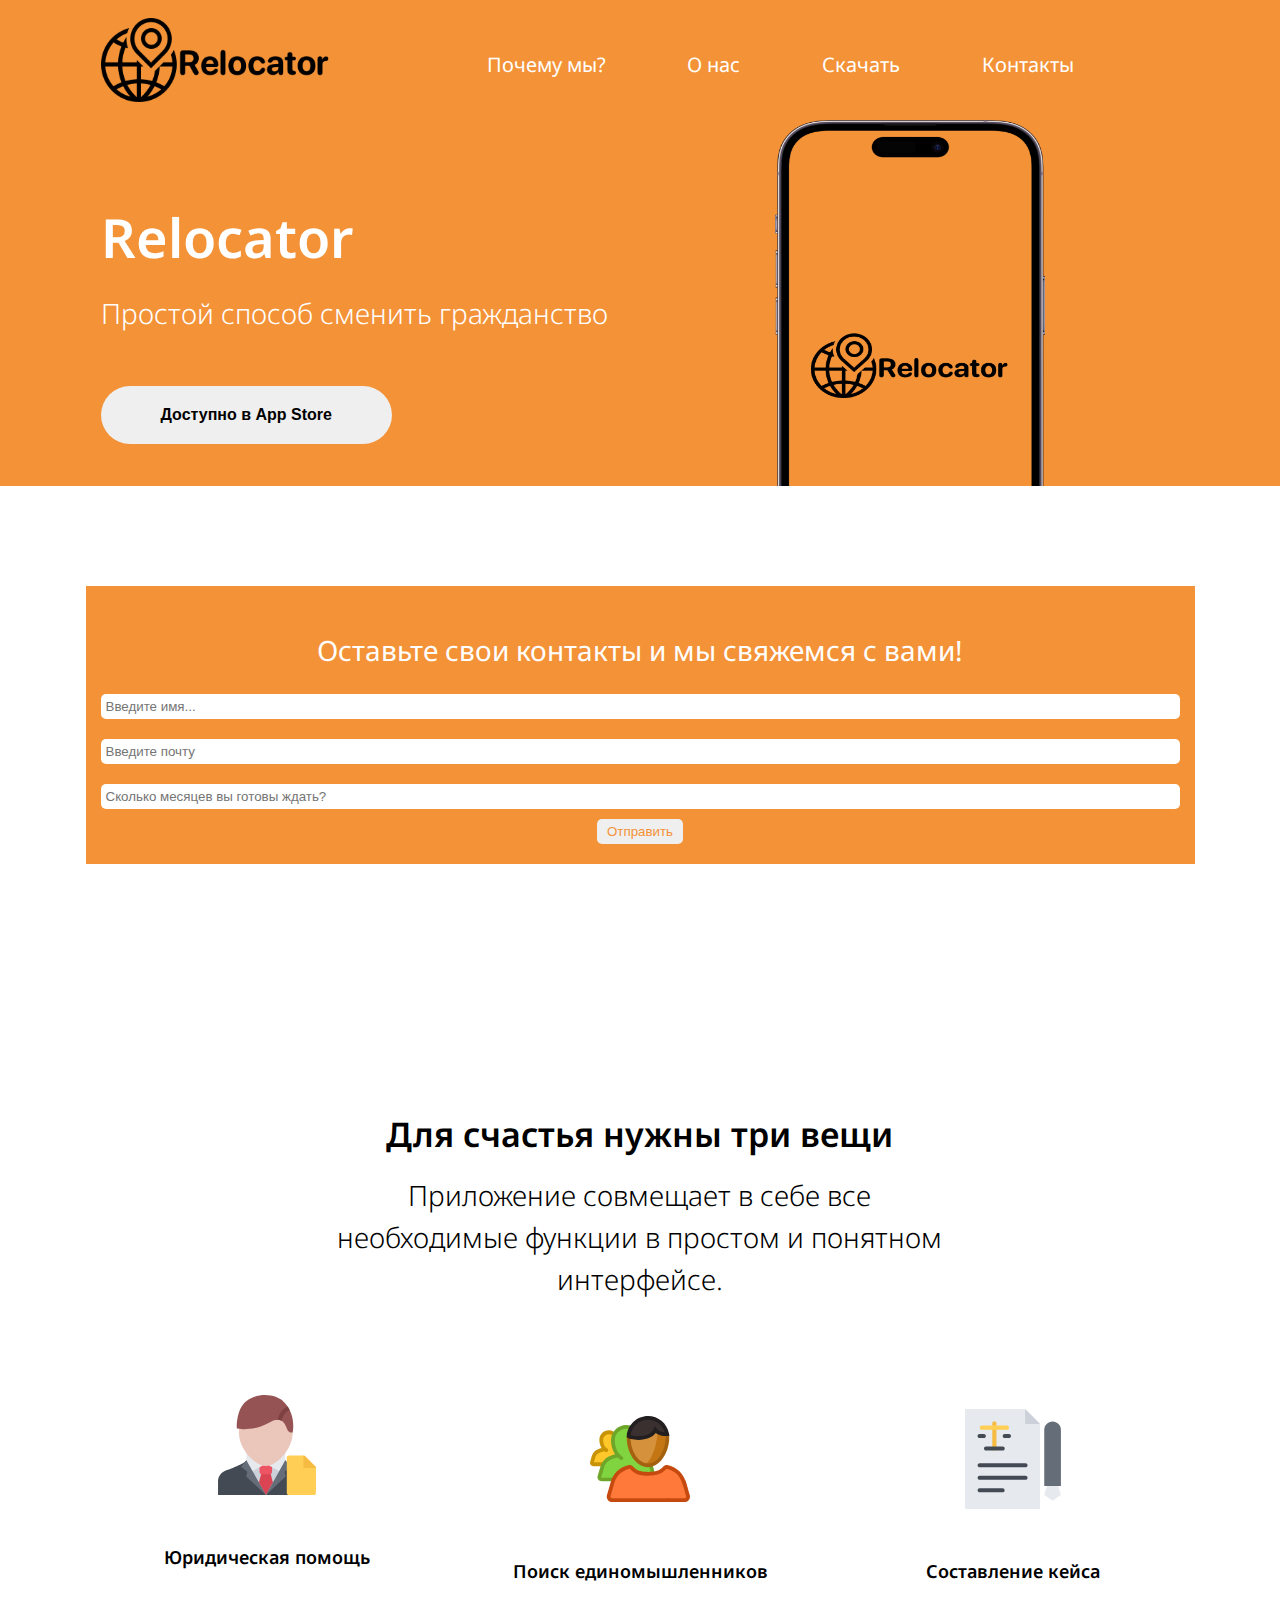
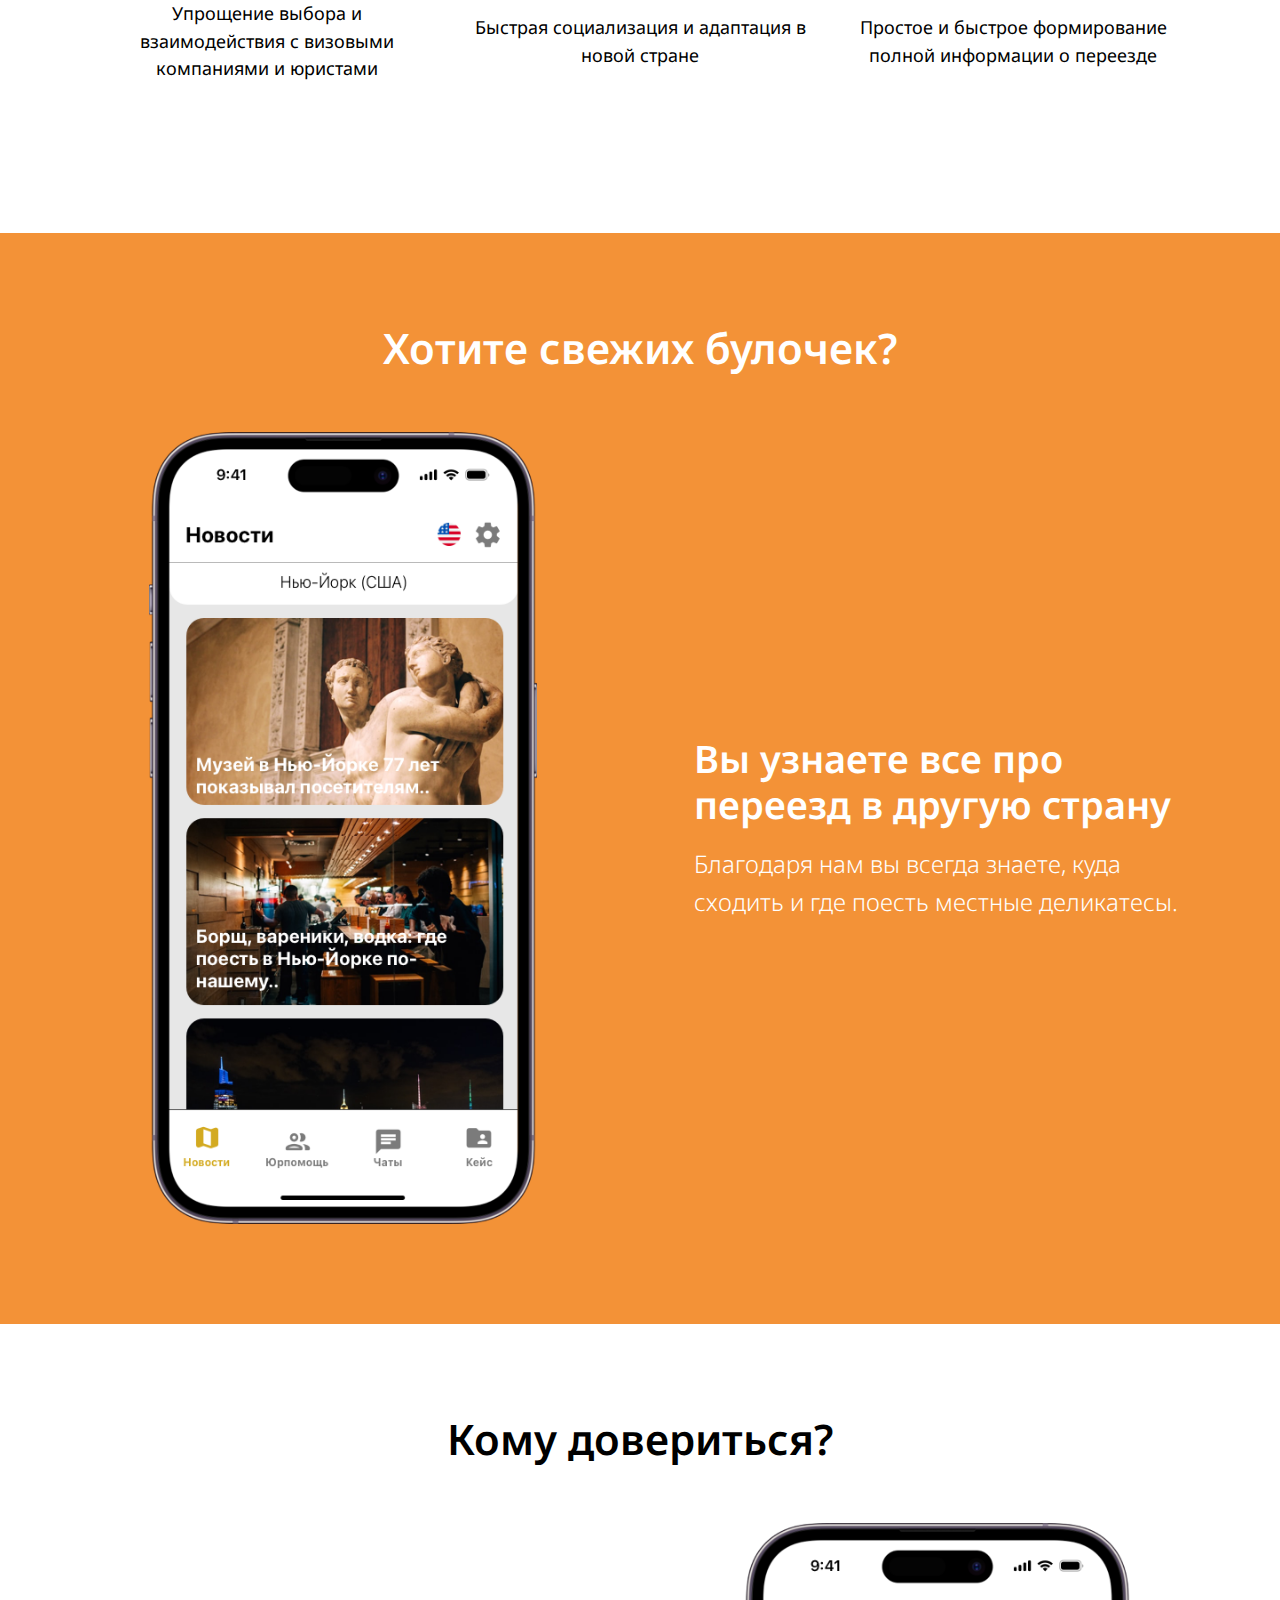
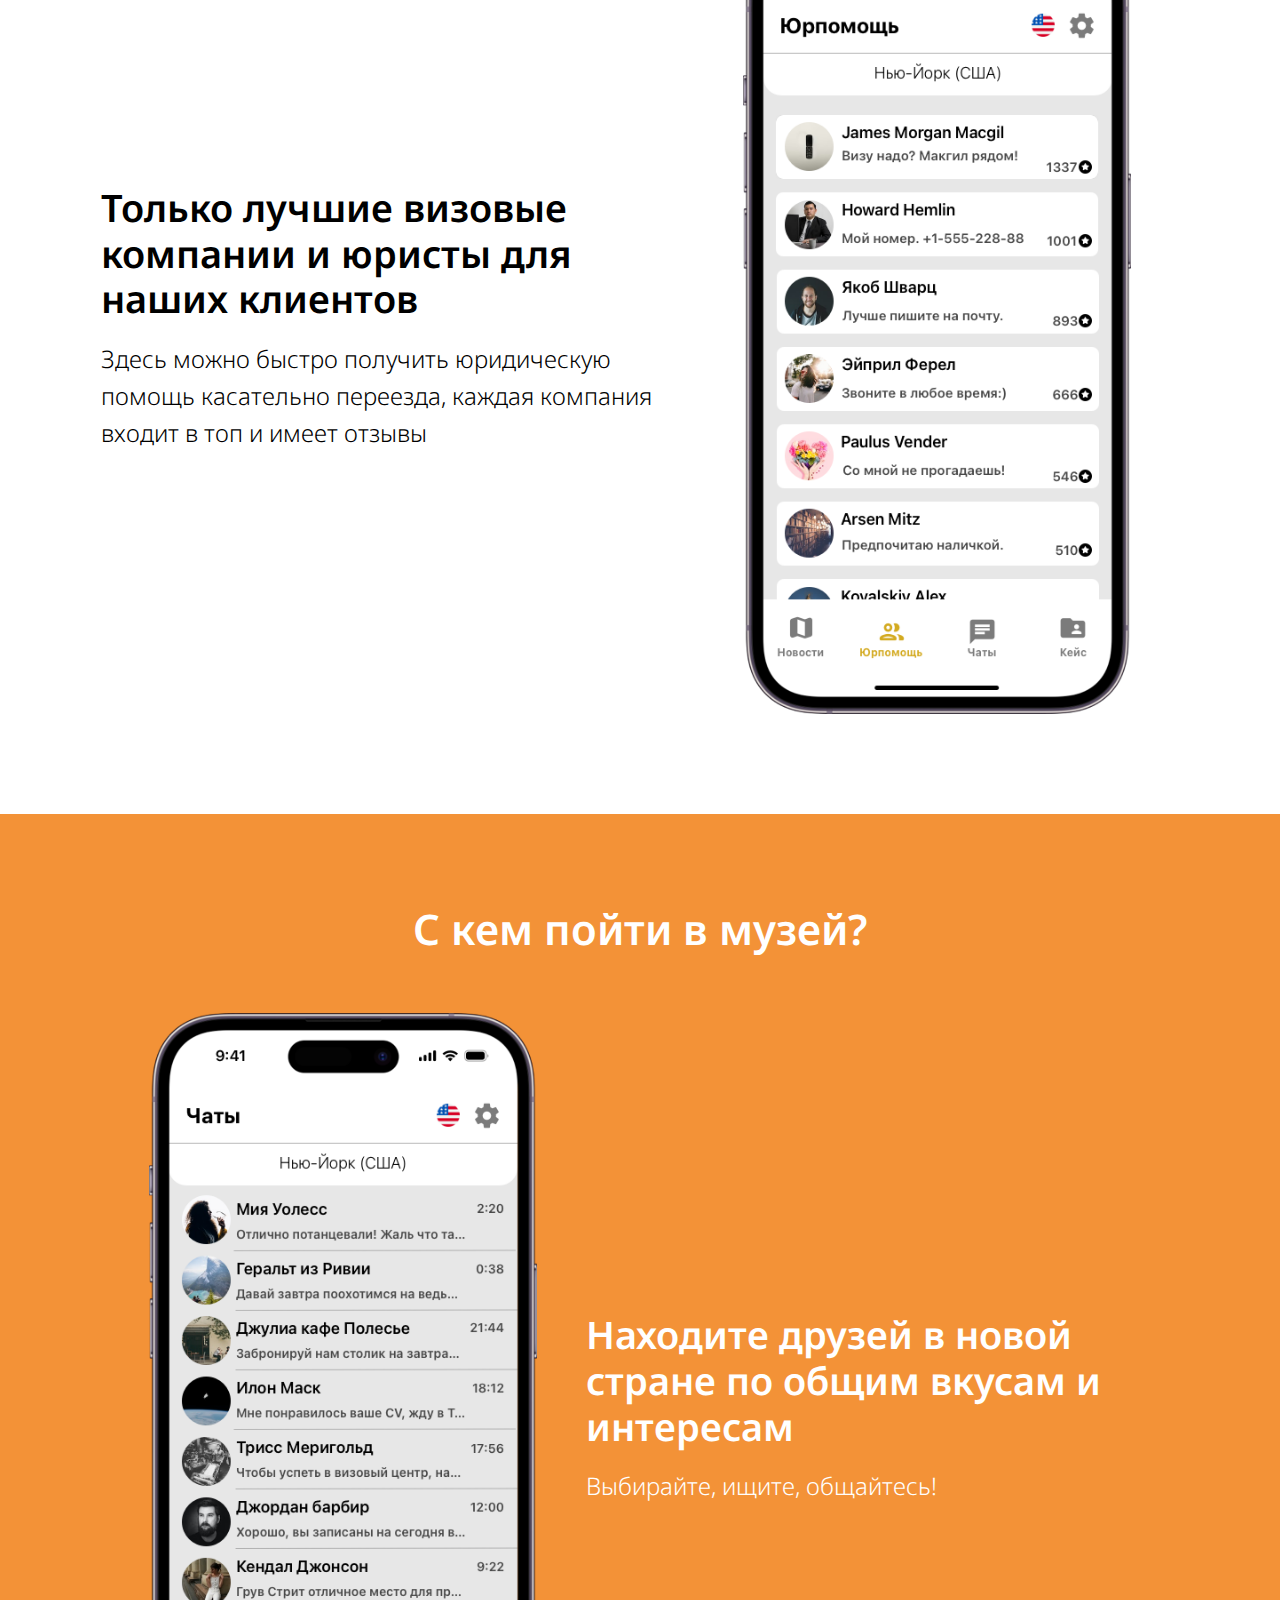
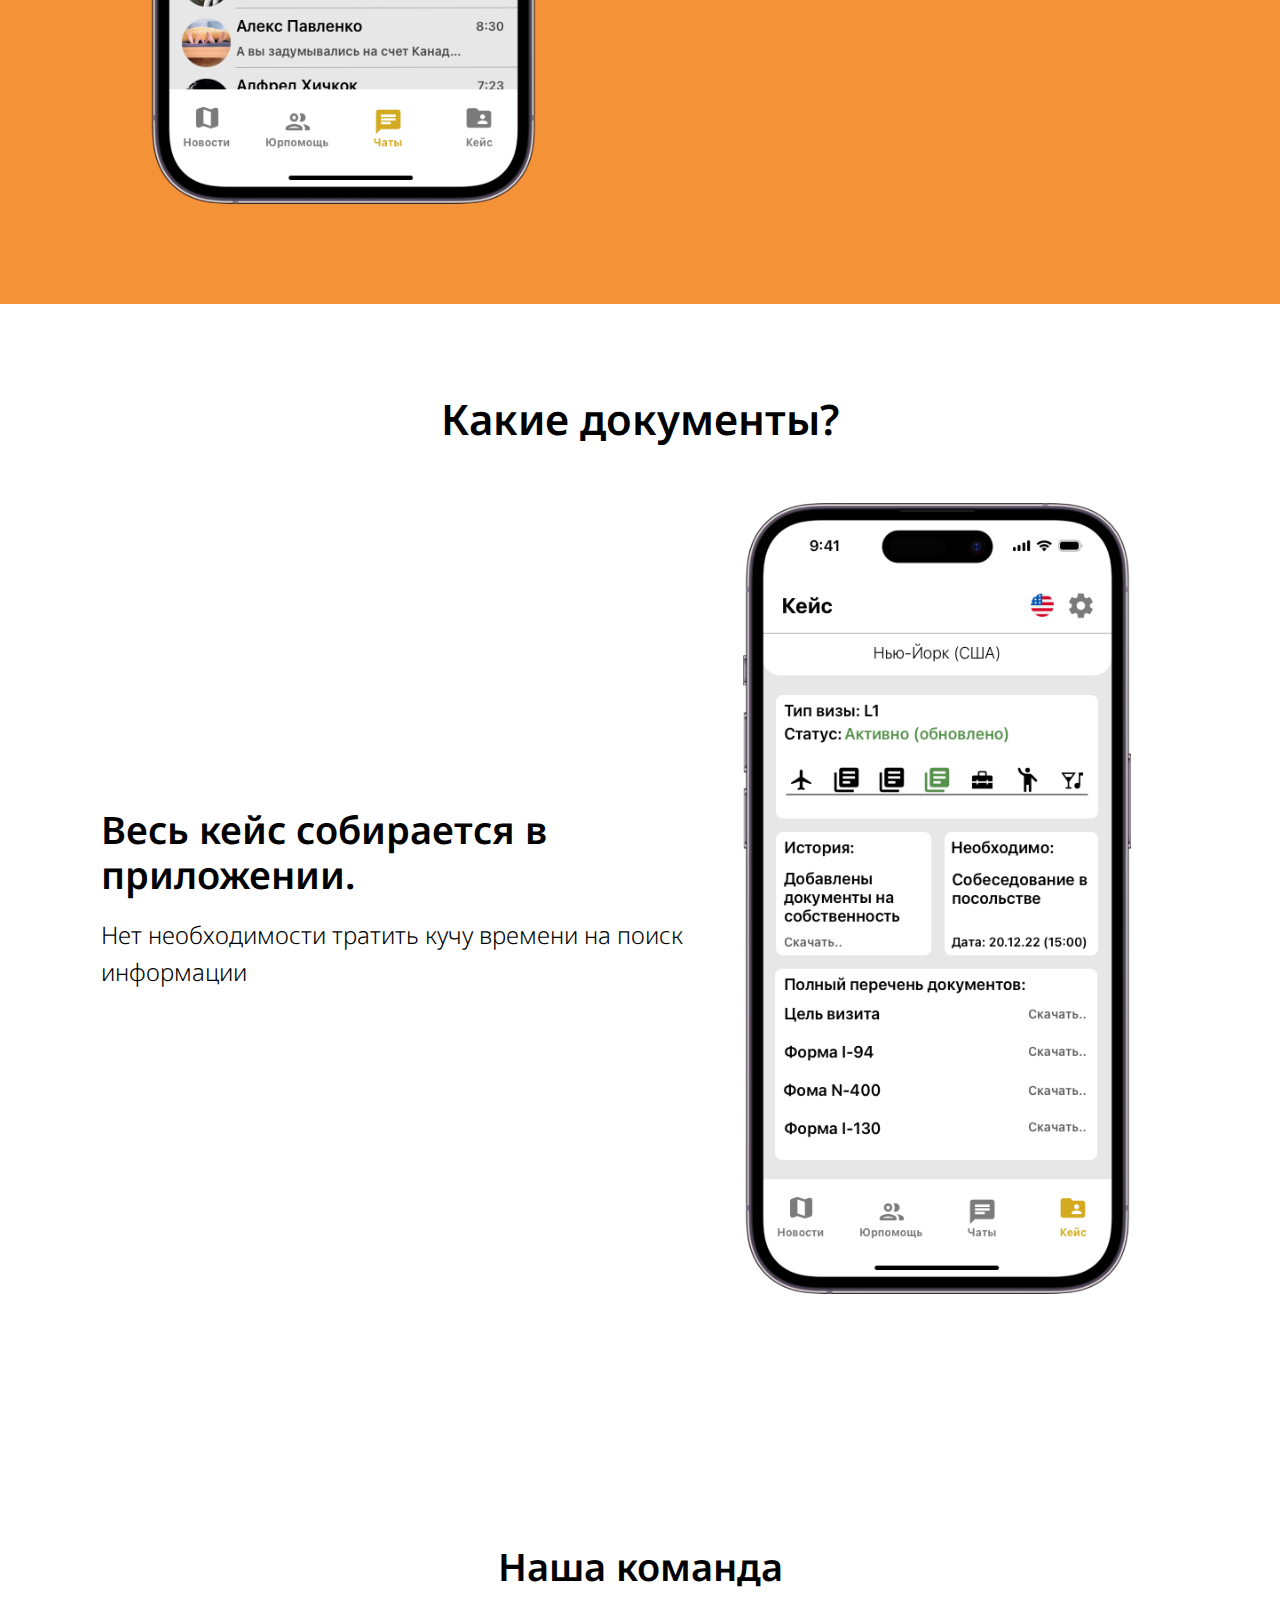
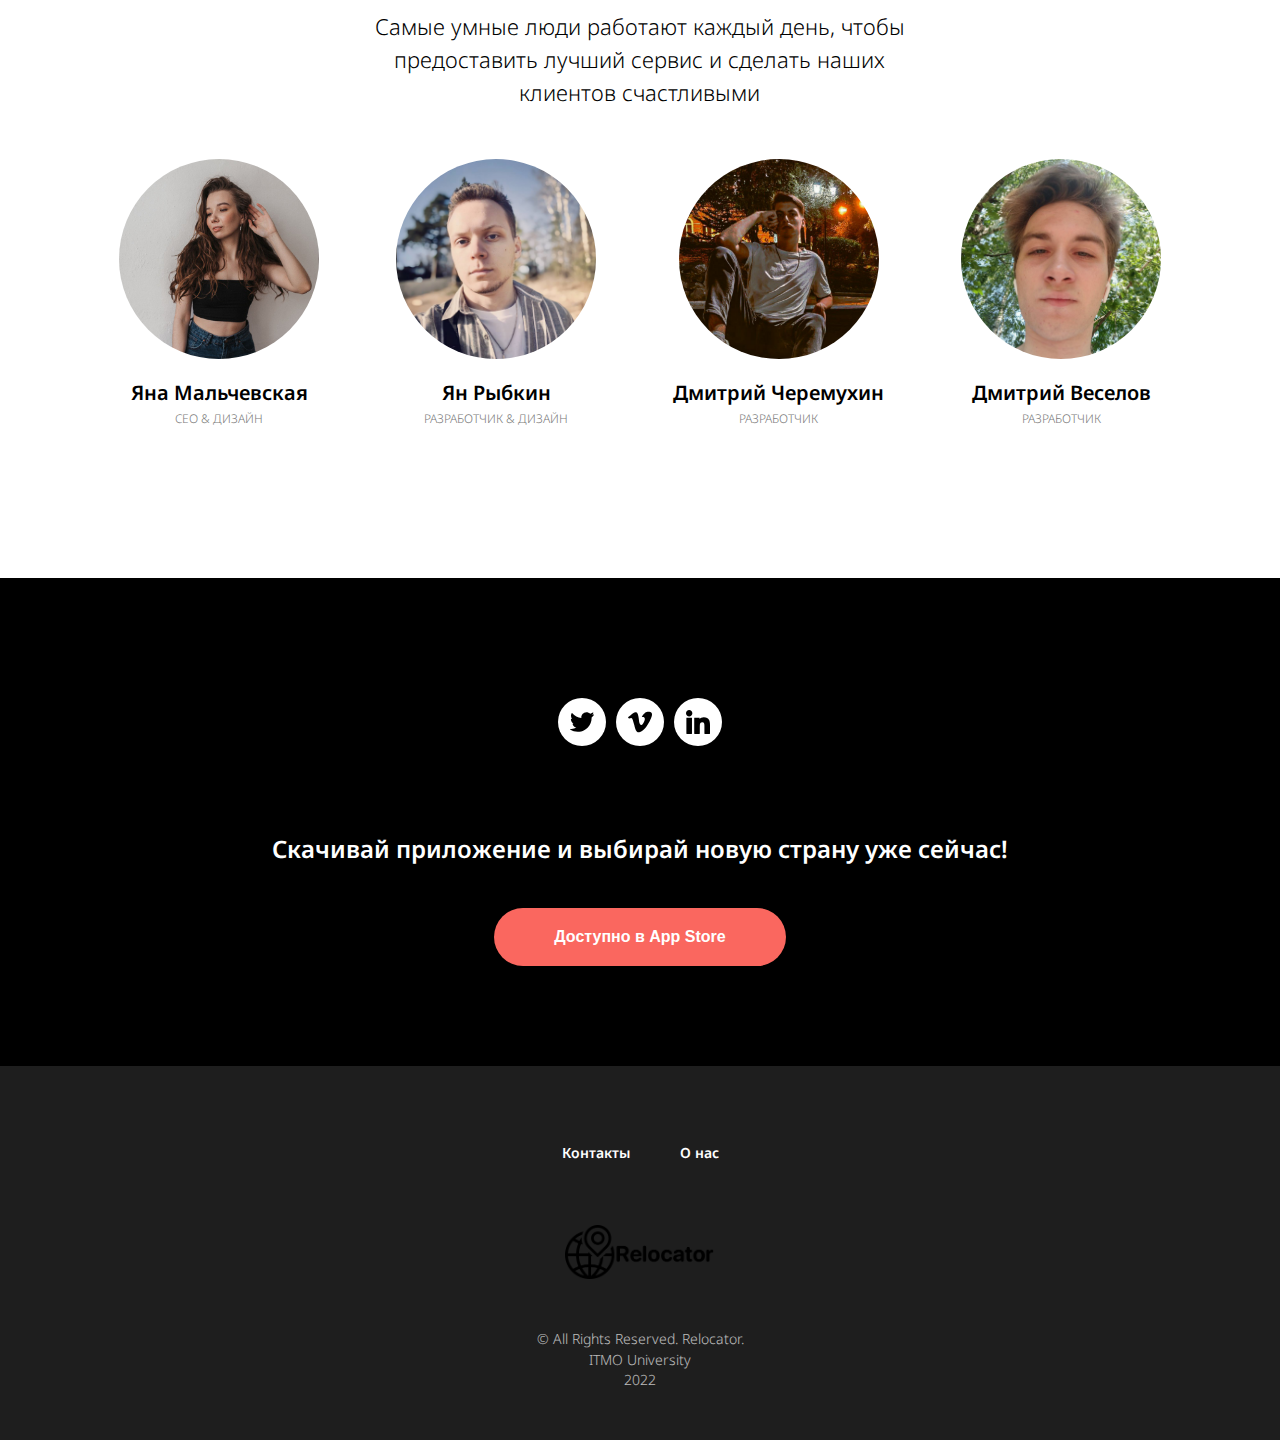
<file: index.html>
<!DOCTYPE html>
<html>
<head>
    <meta charset="UTF-8">
    <meta name="viewport" content="width=device-width, initial-scale=1.0">
    <link href="https://fonts.googleapis.com/css?family=Noto+Sans:300,regular,600" rel="stylesheet" />
    <link rel="stylesheet" href="css/styles.css">
    <link rel="stylesheet" href="css/media.css">
    <link rel="stylesheet" href="css/fonts.css">
    <link rel="icon" href="images/favicon.ico">
    <title>Relocator</title>
</head>
<body>
    <div class="wrapper">
        <header class="header">
            <div class="header__container">
                <a href="" class="header__logo">
                    <img src="images/logo.png" alt="Relocator logo">
                </a>
                <nav role="navigation" class="header__navigation">
                    <div id="menuToggle" class="header-nav__toggle">
                        <input type="checkbox">
                        <span></span>
                        <span></span>
                        <span></span>
                        
                    </div>
                    <div class="header-nav__items">
                        <a href="#functions" class="header-nav__item slide-effect">Почему мы?</a>
                        <a href="#teammates" class="header-nav__item slide-effect">О нас</a>
                        <a href="#download" class="header-nav__item slide-effect">Скачать</a>
                        <a href="#contact" class="header-nav__item slide-effect">Контакты</a>
                    </div>
                    
                </nav>
            </div>
        </header>
        <main class="page">
            
            <div class="first-screen">
                <div class="first-screen__container">
                    <div class="first-screen__textblock">
                        <h1 class="first-screen__header">
                            Relocator
                        </h1>
                        <p class="first-screen__desc">
                            Простой способ сменить гражданство
                        </p>
                        <button class="first-screen__btn btn">
                            Доступно в App Store
                        </button>
                    </div>
                    <div class="first-screen__image">
                        <img src="images/relocator.png" alt="App with logo">
                    </div>
                </div>
            </div>
            <div class="attack">
                <div class="attack__container">
                    <h3 class="attack__header">
                        Оставьте свои контакты и мы свяжемся с вами!
                    </h3>
                    <form action="https://di-ch.github.io/relocator/" class="attack__form">
                        <input type="text" class="attack__input" placeholder="Введите имя...">
                        <input type="text" class="attack__input" placeholder="Введите почту">
                        <input type="text" class="attack__input" placeholder="Сколько месяцев вы готовы ждать?">
                        <button class="attack__button">
                            Отправить
                        </button>
                        
                    </form>
                </div>
            </div>
            <div class="functions">
                <div class="functions__container">
                    <div class="functions__textblock">
                        <h2 class="functions__header">
                            Для счастья нужны три вещи
                        </h2>
                        <p class="functions__desc">
                            Приложение совмещает в себе все 
                            необходимые функции в простом и понятном интерфейсе.
                        </p>
                    </div>
                    <div class="functions__cards">
                        <div class="functions__card">
                            <div class="functions-card__img">
                                <img src="images/lawyer-svgrepo-com.svg" alt="lawyer icon">
                            </div>
                            <h3 class="functions-card__header">
                                Юридическая помощь
                            </h3>
                            <p class="functions-card__desc">
                                Упрощение выбора и взаимодействия с визовыми компаниями и юристами
                            </p>
                        </div>
                        <div class="functions__card">
                            <div class="functions-card__img">
                                <img src="images/group-people-svgrepo.svg" alt="group icon">
                            </div>
                            <h3 class="functions-card__header">
                                Поиск единомышленников
                            </h3>
                            <p class="functions-card__desc">
                                Быстрая социализация и адаптация в новой стране
                            </p>
                        </div>
                        <div class="functions__card">
                            <div class="functions-card__img">
                                <img src="images/contract-document-sv.svg" alt="document icon">
                            </div>
                            <h3 class="functions-card__header">
                                Составление кейса
                            </h3>
                            <p class="functions-card__desc">
                                Простое и быстрое формирование полной информации о переезде
                            </p>
                        </div>
                    </div>
                </div>
            </div>
            <div id="functions" class="food-news">
                <div class="food-news__container">
                    <h2 class="food-news__value content-value">
                        Хотите свежих булочек?
                    </h2>
                    <div class="food-news__content content-container">
                        <div class="food-news__image">
                            <img src="images/iphone news.png" alt="news preview">
                        </div>
                        <div class="food-news__textblock content-textblock">
                            <h3 class="food-news__header content-header">
                                Вы узнаете все про переезд в другую страну
                            </h3>
                            <p class="food-news__desc content-desc">
                                Благодаря нам вы всегда знаете, 
                                куда сходить и где поесть местные деликатесы.
                            </p>
                        </div>
                    </div>
                </div>
            </div>
            <div class="lawyers">
                <div class="lawyers__container">
                    <h2 class="lawyers__value content-value">
                        Кому довериться?
                    </h2>
                    <div class="lawyers__content content-container">
                        <div class="lawyers__textblock content-textblock">
                            <h3 class="lawyers__header content-header">
                                Только лучшие визовые компании и юристы для наших клиентов
                            </h3>
                            <p class="lawyers__desc content-desc">
                                Здесь можно быстро получить юридическую 
                                помощь касательно переезда, каждая компания входит в топ и имеет отзывы
                            </p>
                        </div>
                        <div class="lawyers__image">
                            <img src="images/iphone Help.png" alt="lawyers preview">
                        </div>
                    </div>
                </div>
            </div>
            <div class="friends">
                <div class="friends__container">
                    <h2 class="friends__value content-value">
                        С кем пойти в музей?
                    </h2>
                    <div class="friends__content content-container">
                        <div class="friends__image">  
                            <img src="images/iphone chats.png" alt="chats preview">
                        </div>
                        <div class="friends__textblock content-textblock">
                            <h3 class="friends__header content-header">
                                Находите друзей в новой стране по общим вкусам и интересам
                            </h3>
                            <p class="friends__desc content-desc">
                                Выбирайте, ищите, общайтесь!
                            </p>
                        </div>
                    </div>
                </div>
            </div>
            <div class="documents">
                <div class="documents__container">
                    <h2 class="documents__value content-value">Какие документы?</h2>
                    <div class="documents__content content-container">
                        <div class="documents__textblock content-textblock">
                            <h3 class="documents__header content-header">
                                Весь кейс собирается в приложении.
                            </h3>
                            <p class="documents__desc content-desc">
                                Нет необходимости тратить кучу времени на поиск информации
                            </p>
                        </div>
                        <div class="documents__image">
                            <img src="images/iphone case.png" alt="case preview">
                        </div>
                    </div>
                </div>
            </div>
            <div id="teammates" class="teammates">
                <div class="teammates__container">
                    <h2 class="teammates__header">Наша команда</h2>
                    <p class="teammates__desc">
                        Самые умные люди работают каждый день, 
                        чтобы предоставить лучший сервис и сделать наших клиентов счастливыми</p>
                    <div class="teammates__cards">
                        <div class="teammates__card">
                            <div class="teammates__icon">
                                <img src="images/icon1.jpg" alt="First icon">
                            </div>
                            <p class="teammates__name">Яна Мальчевская</p>
                            <p class="teammates__role">CEO & ДИЗАЙН</p>
                        </div>
                        <div class="teammates__card">
                            <div class="teammates__icon">
                                <img src="images/icon2.png" alt="First icon">
                            </div>
                            <p class="teammates__name">Ян Рыбкин</p>
                            <p class="teammates__role">РАЗРАБОТЧИК & ДИЗАЙН</p>
                        </div>
                        <div class="teammates__card">
                            <div class="teammates__icon">
                                <img src="images/icon3.png" alt="First icon">
                            </div>
                            <p class="teammates__name">Дмитрий Черемухин</p>
                            <p class="teammates__role">Разработчик</p>
                        </div>
                        <div class="teammates__card">
                            <div class="teammates__icon">
                                <img src="images/icon4.png" alt="First icon">
                            </div>
                            <p class="teammates__name">Дмитрий Веселов</p>
                            <p class="teammates__role">Разработчик</p>
                        </div>
                    </div>
                </div>
            </div>
            <div id="download" class="social-links">
                <div class="social-links__container">
                    <div class="social-links__socials">
                        <a href="#" class="social-links__link"><img src="images/twitter-svgrepo-com.svg" alt="twitter icon"></a>
                        <a href="#" class="social-links__link"><img src="images/vimeo-svgrepo-com.svg" alt="vimeo icon"></a>
                        <a href="#" class="social-links__link"><img src="images/linkedin-svgrepo-com.svg" alt="linkedin icon"></a>
                    </div>
                    <h2 class="social-links__value">Скачивай приложение и выбирай 
                        новую страну уже сейчас!</h2>
                    <button class="social-links__btn btn">
                        Доступно в App Store
                    </button>
                </div>
            </div>
        </main>
        <footer id="contact" class="footer">
            <div class="footer__links">
                <a href="https://forms.gle/YE4JKVPkLnXrGoNs8" class="footer__link slide-effect">Контакты</a>
                <a href="#teammates" class="footer__link slide-effect">О нас</a>
            </div>
            <div class="footer__logo">
                <img src="images/logo.png" alt="footer logo">
            </div>
            <p class="footer__content">
                © All Rights Reserved. Relocator.<br>
                ITMO University <br>
                2022 
            </p>
        </footer>
    </div>
    <script src="js/nav.js"></script>
</body>
</html>
</file>
<file: css/styles.css>
/* -------------------------------------------------------------------------------- */

*,
*::after,
*::before {
    margin: 0;
    padding: 0;
    box-sizing: border-box;
    border: 0;
}

a {
    text-decoration: none;
    color: inherit;
}

img {
    vertical-align: top;
}

h1,
h2,
h3,
h4,
h5,
h6 {
    font-weight: inherit;
    font-size: inherit;
}

html,
body {
    height: 100%;
    line-height: 1;
}

body {
    font-family: "Noto Sans", sans-serif;
    font-size: 18px;
    font-weight: 400;
}

/* --------------------------------------------------------------------- */

:root {
    --orange: #F39237;
    --red: #fa675f;
}

/* --------------------------------------------------------------------- */

[class*="__container"] {
    max-width: 1079px;
    margin: 0 auto;
    padding: 0 15px;
    box-sizing: content-box;
}

.wrapper {
    display: flex;
    flex-direction: column;
    position: relative;
}

.page {
    flex: 1 1 100%;
    margin: 120px 0 0 0;
}

.slide-effect {
    position: relative;
    padding: 5px;
}
.slide-effect::before {
    position: absolute;
    content: "";
    bottom: 0;
    left: 0;
    width: 100%;
    height: 1px;
    background-color: #fff;
    transform: scaleX(0);
    transform-origin: right;
    transition: transform 0.3s ease;
}
.slide-effect:hover::before {
    transform: scaleX(1);
    transform-origin: left;
}

.btn {
    padding: 20px 60px;
    cursor: pointer;
    font-size: 16px;
    font-weight: 700;
    border-radius: 30px;
    transition: all ease 0.3s;
}

.btn:hover {
    transform: scale(1.1);
}

.content-textblock {
    display: flex;
    flex-direction: column;
    align-items: flex-start;
    justify-content: center;
}

.content-header {
    font-size: 38px;
    line-height: 1.2;
    font-weight: 600;
    margin: 0 0 18px 0;
}

.content-desc {
    font-size: 24px;
    line-height: 1.55;
    font-weight: 300;
}

/* ---------------------------------------------------------------------- */

.header {
    background-color: var(--orange);
    position: absolute;
    top: 0;
    left: 0;
    width: 100%;
}

.header__container {
    height: 120px;
    display: flex;
    justify-content: flex-start;
    align-items: center;
}

.header__logo img {
    width: 230px;
}

.header__navigation {
    flex: 1 1 auto;
    display: flex;
    align-items: center;
    
    margin: 10px 9.3% 0 14%;
    color: #fff;
}

.header-nav__items {
    display: flex;
    justify-content: space-between;
    width: 100%;
}

.header-nav__item {
    font-size: 20px;
}

.header-nav__toggle {
    display: flex;
    flex-direction: column;
    position: relative;
    z-index: 1;
    display: none;
}
.header-nav__toggle input {
    display: flex;
    width: 40px;
    height: 32px;
    position: absolute;
    cursor: pointer;
    opacity: 0;
    z-index: 2;
}

.header-nav__toggle span {
    display: flex;
    width: 29px;
    height: 2px;
    margin: 0 0 5px 0;
    position: relative;
    background-color: #fff;
    z-index: 1;
    border-radius: 3px;
    transition: transform 0.5s cubic-bezier(0.77, 0.2, 0.05, 1.0),
    background 0.5s cubic-bezier(0.77, 0.2, 0.05, 1.0),
    opacity 0.55s ease;
}
.header-nav__toggle span:first-child {
    transform-origin: 0% 0%;
}
.header-nav__toggle input:checked ~ span {
    opacity: 1;
    top: 50%;
    transform: rotate(45deg) translate(0, 50%);
    background: #36383f;
}
.header-nav__toggle input:checked ~ span:nth-last-child(3) {
    opacity: 0;
    transform: rotate(0deg) scale(0.2, 0.2);
}
.header-nav__toggle input:checked ~ span:nth-last-child(2) {
    bottom: 50%;
    transform: rotate(-45deg) translate(0, -50%);
}


/* ------------------------------------------------------------------------- */

.first-screen {
    background-color: var(--orange);
    overflow: hidden;
    max-height: calc(100vh - 120px);
}

.first-screen__container {
    width: 100vw;
    display: flex;
    justify-content: space-between;
}

.first-screen__textblock {
    padding: 42px 0;
    margin: 20px 0 0 0 ;
}

.first-screen__header {
    padding: 20px 0;
    font-size: 54px;
    line-height: 1.3;
    font-weight: 600;
    color: #fff;
}
.first-screen__desc {
    font-size: 28px;
    line-height: 1.55;
    color: #fff;
    font-weight: 300;
    padding: 0 0 50px 0;
}

.first-screen__image {
    flex: 0 0 50%;
    margin: 0 0 -250px 0;
    display: flex;
    justify-content: center;
    overflow: hidden;
}

.first-screen__image img {
    width: 50%;
    height: 80%;
}

/* ------------------------------------------------------------------------- */

.attack {
    margin: 100px 0;
}
.attack__container {
    background-color: var(--orange);
    display: flex;
    align-items: center;
    justify-content: center;
    flex-direction: column;
}
.attack__header {
    color: #fff;
    margin: 50px 0 0 0;
    font-size: 28px;
}
.attack__form {
    height: 100px;
    display: flex;
    align-items: center;
    justify-content: center;
    flex-direction: column;
    margin: 50px 0;
    width: 100%;
}
.attack__input {
    margin: 10px 0;
    padding: 5px;
    border-radius: 5px;
    width: 100%;
}
.attack__send {
    display: flex;
    justify-content: center;
    align-items: center;
}

.attack__button {
    padding: 5px 10px;
    border-radius: 5px;
    cursor: pointer;
    color: var(--orange);
    
}



/* ------------------------------------------------------------------------- */

.functions {
    display: flex;
    flex-direction: column;
    align-items: center;
}

.functions__container {
    display: flex;
    flex-direction: column;
    margin: 150px 0;
    align-items: center;
    width: 100%;
}
.functions__textblock {
    margin: 0 0 45px 0;
    text-align: center;
    width: 57%;
}
.functions__header {
    margin: 0 0 20px 0;
    font-size: 34px;
    line-height: 1.2;
    font-weight: 600;
}
.functions__desc {
    font-size: 28px;
    line-height: 1.5;
    font-weight: 300;
}
.functions__cards {
    display: flex;
    align-items: center;
    justify-content: space-between;
    width: 100%;
    margin: 50px 0 0 0;
    gap: 40px;
}

.functions__card {
    flex: 0 1 33%;
    display: flex;
    flex-direction: column;
    align-items: center;
    font-size: 18px;
    text-align: center;
}
.functions-card__img {
    width: 100px;
    height: 100px;
}
.functions-card__header {
    margin: 50px 0 30px 0;
    line-height: 1.35;
    font-weight: 600;
}
.functions-card__desc {
    line-height: 1.55;
}

/* ------------------------------------------------------------------------- */

.food-news {
    background-color: var(--orange);
}
.food-news__container {
    display: flex;
    flex-direction: column;
    align-items: center;
}
.food-news__value {
    padding: 90px 0 30px 0;
    font-size: 42px;
    line-height: 1.17;
    font-weight: 600;
    color: #fff;
}
.food-news__content {
    width: 100%;
    margin: 30px 0 100px 0;
    display: flex;
    align-items: center;
    justify-content: space-between;
}
.food-news__image {
    flex: 0 0 45%;
    display: flex;
    justify-content: center;
    
}

.food-news__image img {
    width: 80%;
    height: 80%;
}

.food-news__textblock {
    color: #fff;
    flex: 0 1 45%;
    width: 32.4%;
}


/* ------------------------------------------------------------------------- */


.lawyers__container {
    display: flex;
    flex-direction: column;
    align-items: center;
}
.lawyers__value {
    padding: 90px 0 30px 0;
    font-size: 42px;
    line-height: 1.17;
    font-weight: 600;
}
.lawyers__content {
    width: 100%;
    margin: 30px 0 100px 0;
    display: flex;
    align-items: center;
    justify-content: space-between;
}
.lawyers__image {
    flex: 0 0 45%;
    display: flex;
    justify-content: center;
}

.lawyers__image img {
    width: 80%;
    height: 80%;
}

/* ------------------------------------------------------------------------- */

.friends {
    background-color: var(--orange);
}
.friends__container {
    display: flex;
    flex-direction: column;
    align-items: center;
}
.friends__value {
    padding: 90px 0 30px 0;
    font-size: 42px;
    line-height: 1.17;
    font-weight: 600;
    color: #fff;
}
.friends__content {
    width: 100%;
    margin: 30px 0 100px 0;
    display: flex;
    align-items: center;
    justify-content: space-between;
}
.friends__image {
    flex: 0 0 45%;
    display: flex;
    justify-content: center;
}

.friends__image img {
    width: 80%;
    height: 80%;
}
.friends__textblock {
    color: #fff;
}

/* ------------------------------------------------------------------------- */


.documents__container {
    display: flex;
    flex-direction: column;
    align-items: center;
}
.documents__value {
    padding: 90px 0 30px 0;
    font-size: 42px;
    line-height: 1.17;
    font-weight: 600;
}
.documents__content {
    width: 100%;
    margin: 30px 0 100px 0;
    display: flex;
    align-items: center;
    justify-content: space-between;
}
.documents__image {
    flex: 0 0 45%;
    display: flex;
    justify-content: center;
}

.documents__image img {
    width: 80%;
    height: 80%;
}

/* ------------------------------------------------------------------------- */

.teammates {
    margin: 150px 0;
}
.teammates__container {
    display: flex;
    flex-direction: column;
    align-items: center;
}
.teammates__header {
    margin: 0 0 20px 0;
    font-size: 38px;
    line-height: 1.2;
    font-weight: 600;
}
.teammates__desc {
    width: 52%;
    font-size: 22px;
    line-height: 1.5;
    font-weight: 300;
    text-align: center;
}
.teammates__cards {
    margin: 50px 0 0 0;
    display: flex;
    flex-wrap: wrap;
    align-items: center;
    justify-content: space-between;
    gap: 40px;
    width: 100%;
}
.teammates__card {
    flex: 1 1 auto;
    display: flex;
    flex-direction: column;
    align-items: center;
}
.teammates__icon {
    width: 200px;
    height: 200px;
    overflow: hidden;
    border-radius: 50%;
    margin: 0 0 20px 0;
}
.teammates__icon img {
    width: 200px;
    height: 200px;
}

.teammates__name {
    margin: 0 0 4px 0;
    font-size: 20px;
    line-height: 1.35;
    font-weight: 600;
    text-transform: capitalize;
}
.teammates__role {
    font-size: 12px;
    color: #7a7a7a;
    line-height: 1.55;
    font-weight: 300;
    text-transform: uppercase;
}

/* ------------------------------------------------------------------------- */

.social-links {
    background-color: #000;
}
.social-links__container {
    display: flex;
    flex-direction: column;
    align-items: center;
}
.social-links__socials {
    display: flex;
    align-items: center;
    margin: 120px 0 60px 0;
}
.social-links__link {
    margin: 0 5px;
    background-color: #fff;
    width: 48px;
    height: 48px;
    display: flex;
    align-items: center;
    justify-content: center;
    border-radius: 50%;
    transition: all ease 0.3s;
}

.social-links__link:hover {
    transform: scale(1.1);
    box-shadow: 0 0 10px #fff ;
}

.social-links__link img {
    width: 50%;
    height: 50%;
}

.social-links__value {
    margin: 30px 0 45px 0;
    color: #fff;
    font-size: 24px;
    line-height: 1.1;
    font-weight: 600;
    text-align: center;
}
.social-links__btn {
    background-color: var(--red);
    color: #fff;
    margin: 0 0 100px 0;
}


/* ------------------------------------------------------------------------- */

.footer {
    background-color: #1e1e1e;
    display: flex;
    align-items: center;
    text-align: center;
    flex-direction: column;
}


.footer__links {
    margin: 75px 0 10px 0;
    display: flex;
    align-items: center;
}

.footer__link {
    color: #fff;
    font-size: 14px;
    font-weight: 600;
    margin: 0 20px;
}

.footer__logo {
    margin: 50px 0;
    display: flex;
    align-items: center;
    justify-content: center;
}

.footer__logo img {
    width: 150px;
}

.footer__content {
    font-size: 14px;
    line-height: 1.45;
    font-weight: 300;
    opacity: 0.7;
    color: #fff;
    margin-bottom: 50px;
}

/* ------------------------------------------------------------------------- */
</file>
<file: css/media.css>
@media (max-width: 900px) {
    .header__logo img {
        width: 210px;
    }
    .header__navigation {
        margin: 10px 8.3% 0 12%;
    }
    .header-nav__item {
        font-size: 18px;
    }
}

@media (max-width: 768px) {
    .header__logo img {
        width: 150px;
    }
    .header__navigation {
        margin: 10px 4.3% 0 6%;
    }
    .header-nav__item {
        font-size: 16px;
    }
}

@media (max-width: 580px) {
    .header-nav__toggle {
        display: block;
    }
    .header-nav__items {
        position: absolute;
        flex-direction: column;
        width: 100vw;
        height: 100vh;
        justify-content: center;
        align-items: center;
        top: 0;
        left: 0;
        gap: 100px;
        background-color: #f3b072;
        transform-origin: 0% 0%;
        transform: translate(-100%);
        transition: transform 0.5s cubic-bezier(0.77, 0.2, 0.05, 1.0);
    }
    .header-nav__item {
        font-size: 56px;
        transition-delay: 2s;
    }
    .header-nav__toggle input:checked ~ .header-nav__items {
        transform: none;
    }

}

/* ========================================================= */

@media (max-width: 979px) {
    .first-screen__image img {
        width: 60%;
        height: 70%;
    }
}
@media (max-width: 768px) {
    .first-screen__image img {
        width: 70%;
    }
}
@media (max-width: 640px) {
    .first-screen__container {
        flex-direction: column;
        align-items: center;
    }
    .first-screen__header {
        padding: 0 0 10px 0;
        font-size: 44px;
    }
    .first-screen__desc {
        font-size: 22px;
    }
    .btn {
        padding: 20px 40px;
        font-size: 14px;
    }
}

@media (max-width: 468px) {
    .first-screen__header {
        font-size: 36px;
    }
    .first-screen__desc {
        font-size: 16px;
    }
    .first-screen__image img {
        width: 60%;
        height: 80%;
    }
}

/* ========================================================= */

@media (max-width: 979px) {
    .functions__header {
        font-size: 30px;
    }
    .functions__desc {
        font-size: 22px;
    }
    .functions__card {
        font-size: 16px;
    }
    .functions-card__img {
        width: 100px;
        height: 100px;
    }
}
@media (max-width: 768px) {
    .functions__container {
        margin: 100px 0;
    }
    .functions__header {
        font-size: 24px;
    }
    .functions__desc {
        font-size: 18px;
    }
    .functions__cards {
        flex-direction: column;
        align-items: center;
        justify-content: flex-start;
        margin: 50px 0 0 0;
    }
    .functions__card {
        font-size: 20px;
        padding: 0 20px;
    }
    .functions-card__img {
        width: 150px;
        height: 150px;
    }
}

/* ========================================================= */

@media (max-width: 979px) {
    .content-header {
        font-size: 26px;
    }
    
    .content-desc {
        font-size: 20px;
    }
}


@media (max-width: 768px) {
    .content-value {
        font-size: 34px;
    }
    .content-header {
        font-size: 20px;
    }
    
    .content-desc {
        font-size: 14px;
    }
}

@media (max-width: 479px) {
    
    .content-value {
        font-size: 22px;
    }
    
    .content-container {
        flex-direction: column;
        justify-content: flex-start;
        gap: 40px;
    }
    .content-textblock {
        width: 100%;
        text-align: center;
        align-items: center;
    }
    .content-header {
        font-size: 18px;
    }
    
    .content-desc {
        font-size: 14px;
    }
}

/* ========================================================= */

@media (max-width: 1079px) {
    .teammates__icon {
        width: 180px;
        height: 180px;
    }
}

@media (max-width: 979px) {
    .teammates__header {
        font-size: 38px;
    }
    .teammates__desc {
        width: 70%;
        font-size: 22px;
    }
    .teammates__card {
        width: 50%;
        flex: 1 1 auto;
    }
}

@media (max-width: 768px) {
    .teammates__header {
        font-size: 32px;
    }
    .teammates__desc {
        width: 70%;
        font-size: 16px;
    }
}

@media (max-width: 479px) {
    .teammates__header {
        font-size: 26px;
    }
    .teammates__desc {
        width: 80%;
        font-size: 12px;
    }
}

/* ========================================================= */

@media (max-width: 979px) {
    .social-links__value {
        font-size: 20px;
    }
}

@media (max-width: 768px) {
    .social-links__value {
        font-size: 14px;
    }
}
@media (max-width: 480px) {
    .social-links__value {
        font-size: 14px;
        width: 90%;
    }
}

/* ========================================================= */
/* ========================================================= */
/* ========================================================= */
/* ========================================================= */
</file>
<file: css/fonts.css>
@font-face {
    font-family: "SF Pro";
    font-weight: 300;
    src: url(../fonts/SFProDisplay-Light.ttf) format("truetype");
}

@font-face {
    font-family: "SF Pro";
    font-weight: 400;
    src: url(../fonts/SFProDisplay-Regular.ttf) format("truetype");
}

@font-face {
    font-family: "SF Pro";
    font-weight: 600;
    src: url(../fonts/SFProDisplay-Semibold.ttf) format("truetype");
}
</file>
